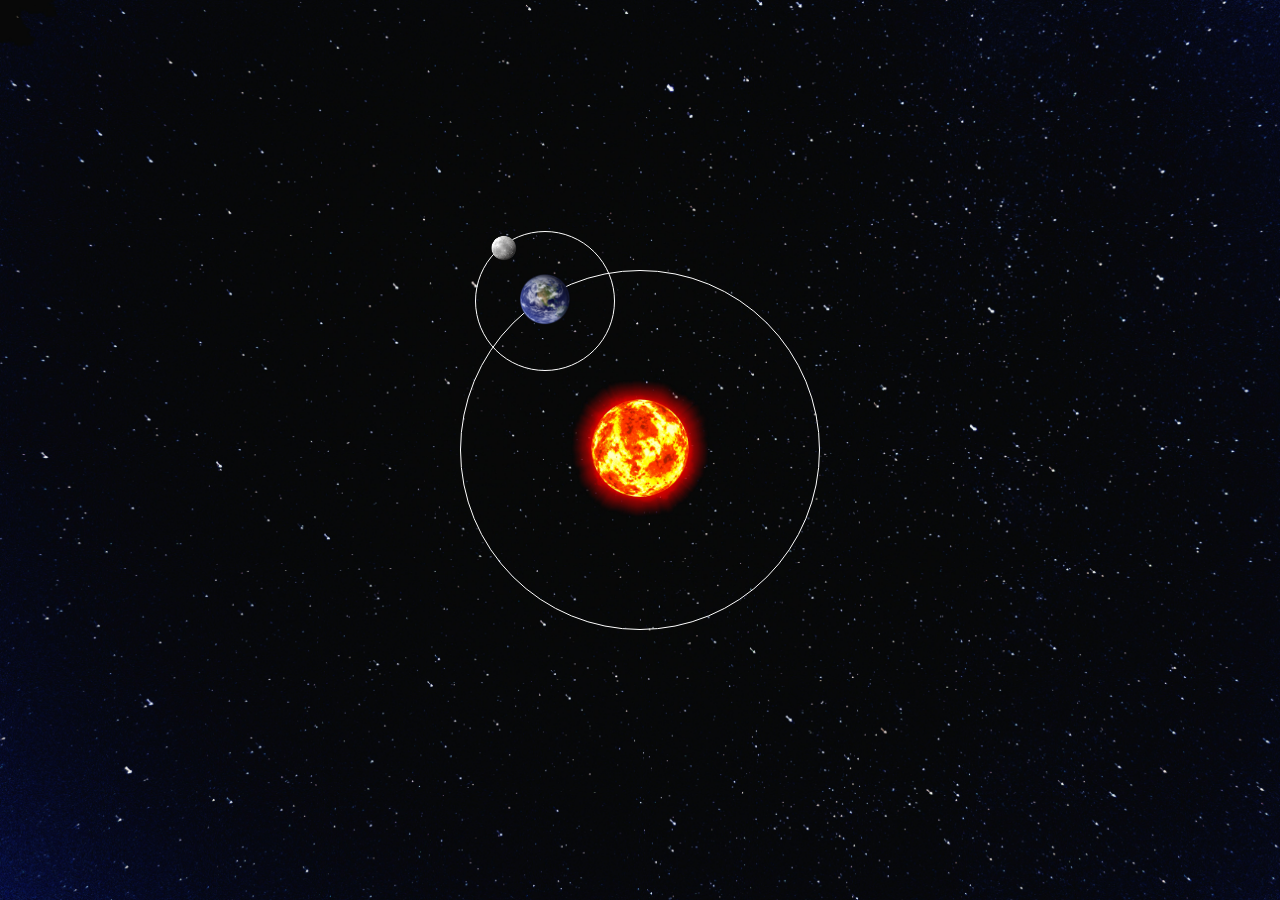
<file: class 07-animations/index.html>
<!DOCTYPE html>
<html lang="pt-BR">
  <head>
    <meta charset="UTF-8" />
    <meta name="viewport" content="width=device-width, initial-scale=1.0" />
    <title>solar system</title>
    <link rel="stylesheet" href="style.css">
  </head>
  <body>
    <div class="solarSystem">
      <div class="sun">
        <img src="images/sun.png" alt="" />
      </div>

      <div class="earth lineOrbit">
        <div class="moon lineOrbit"></div>
      </div>
    </div>
  </body>
</html>
</file>
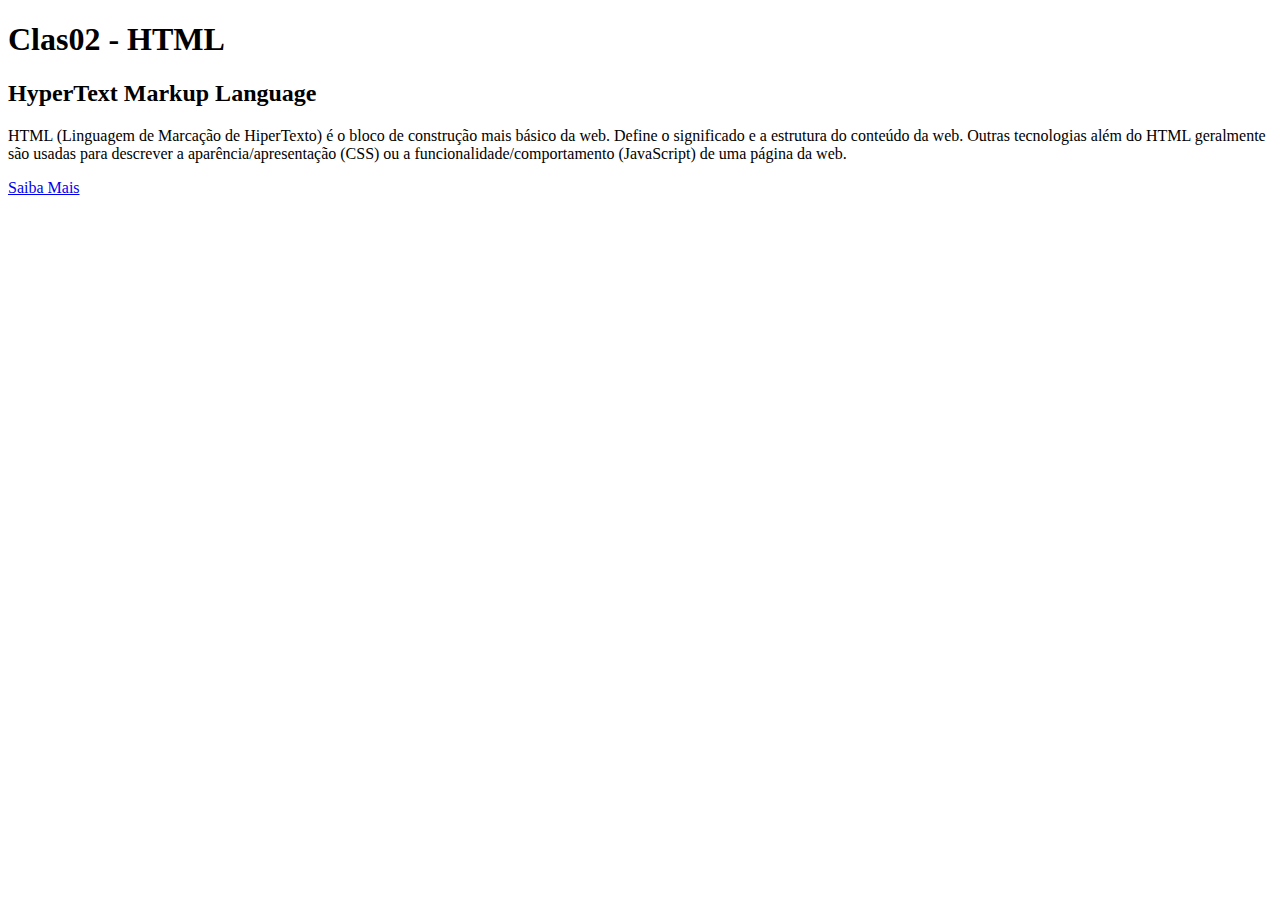
<file: class01-html/index.html>
<!DOCTYPE html>
<html lang="en">
<head>
    <meta charset="UTF-8">
    <meta name="viewport" content="width=device-width, initial-scale=1.0">
    <title>Document</title>
</head>
<body>
    <h1>Clas02 - HTML</h1>
    <h2>HyperText Markup Language</h2>
    <p>
        HTML (Linguagem de Marcação de HiperTexto) é o bloco de construção mais básico da web. Define o significado e a estrutura do conteúdo da web. Outras tecnologias além do HTML geralmente são usadas para descrever a aparência/apresentação (CSS) ou a funcionalidade/comportamento (JavaScript) de uma página da web.  
    </p>
    <a href="https://developer.mozilla.org/pt-BR/docs/Web/HTML">Saiba Mais</a>
</body>
</html>
</file>
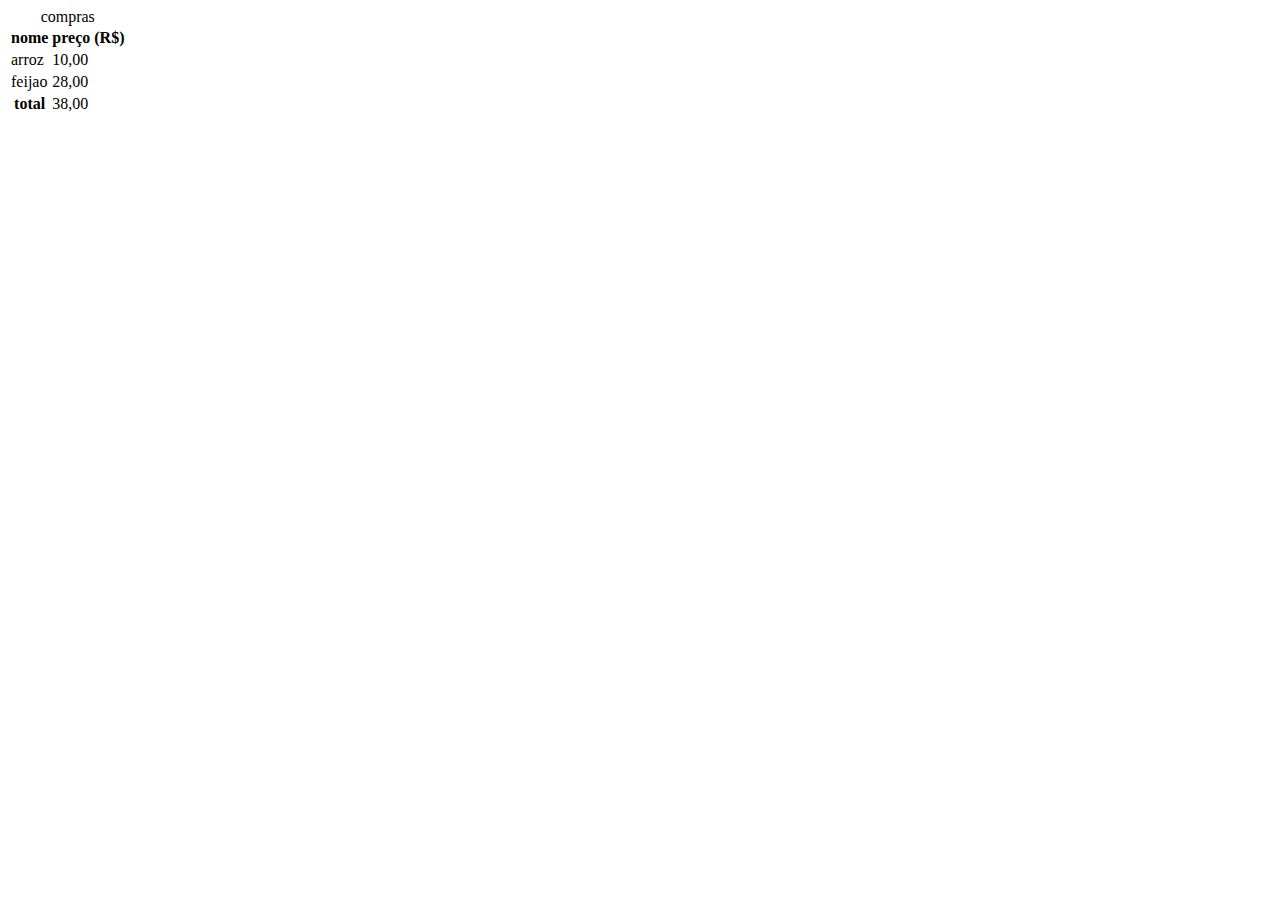
<file: class 03/class 04-tables/index.html>
<!DOCTYPE html>
<html lang="pt-BR">
  <head>
    <meta charset="UTF-8" />
    <meta name="viewport" content="width=device-width, initial-scale=1.0" />
    <title>class04 tables</title>
  </head>
  <body>
    <table>
        <caption>
            compras 
        </caption>
      <thead>
        <tr>
          <th>nome</th>
          <th>preço (R$)</th>
        </tr>
      </thead>
      <tbody>
        <tr>
          <td>arroz</td>
          <td>10,00</td>
          <tr>

            <td>feijao</td>
            <td>28,00</td>

          </tr>
        </tr>
      </tbody>
      <tfoot>
        <tr>
            <th>total</th>
            <td>38,00</td>
        </tr>
      </tfoot>
    </table>
  </body>
</html>
</file>
<file: class 07-animations/style.css>
* {
  margin: 0;
  padding: 0;
  box-sizing: border-box;
}

body {
  background: url(images/stars.jpg);
  background-repeat: no-repeat;
  background-size: cover;
  background-position: center;
  height: 100vh;
  overflow: hidden;
  display: flex;
  align-items: center;
  justify-content: center;
}

.solarSystem {
  display: flex;
  align-items: center;
  justify-content: center;
}

.sun img {
  width: 160px;
  animation: toOrbit 26500ms infinite linear;
}

.lineOrbit {
  border: 1px solid white;
  border-radius: 100%;
}
.earth {
  width: 360px;
  height: 360px;
  position: absolute;
  animation: toOrbit 36500ms infinite linear;
}

.earth:after {
  content: "";
  display: block;
  width: 56px;
  height: 56px;
  background: url(images/earth.png);
  background-repeat: no-repeat;
  background-position: center;
  background-size: cover;
  transform: translate(100%);
}

.moon {
  width: 140px;
  height: 140px;
  position: absolute;
  top: -40px;
  left: 14px;
  animation: toOrbit 10000ms infinite linear;
}

.moon:after {
  content: "";
  display: block;
  width: 32px;
  height: 32px;
  background: url(images/moon.png);
  background-repeat: no-repeat;
  background-position: center;
  background-size: cover;
  transform: translate(12px);
}

@keyframes toOrbit {
  0% {
    transform: rotate(0deg);
  }

  100% {
    transform: rotate(360deg);
  }
}
</file>
